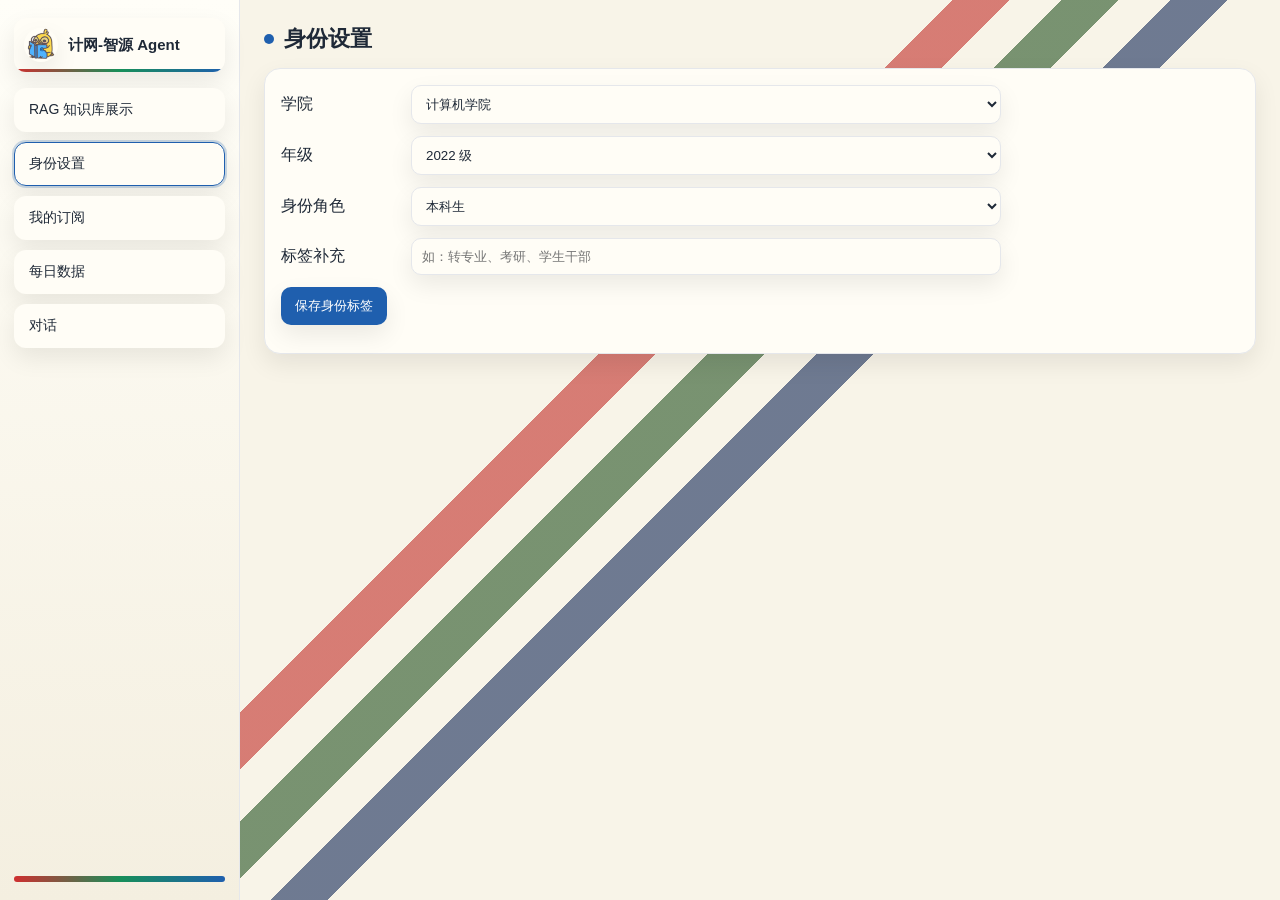
<file: frontend/identity.html>
<!DOCTYPE html>
<html lang="zh-CN">
<head>
  <meta charset="UTF-8" />
  <meta name="viewport" content="width=device-width, initial-scale=1.0" />
  <title>身份设置 - 计算机学院 Agent 平台</title>
  <link rel="stylesheet" href="styles.css" />
  <script>
    // 防止深色模式闪烁的立即执行脚本
    (function() {
      const isDark = localStorage.getItem('darkMode') === 'true';
      if (isDark) {
        document.documentElement.classList.add('dark-chat');
      }
    })();
  </script>
</head>
<body>
  <div class="app">
    <aside class="sidebar">
      <div class="brand">
        <div class="brand-logo"></div>
        <h1>计网-智源 Agent</h1>
      </div>

      <nav class="menu">
        <a href="rag.html">RAG 知识库展示</a>
        <a href="identity.html" class="active">身份设置</a>
        <a href="subscribe.html">我的订阅<span class="nav-badge" data-unread-badge hidden></span></a>
        <a href="daily.html">每日数据</a>
        <a href="index.html">对话</a>
      </nav>

      <div class="color-strip"></div>
    </aside>

    <main class="main">
      <h2 class="title"><span class="dot"></span>身份设置</h2>
      <div class="card">
        <div class="form">
          <div class="row">
            <label>学院</label>
            <select id="college">
              <option>计算机学院</option>
              <option>人工智能学院</option>
              <option>数据科学学院</option>
            </select>
          </div>
          <div class="row">
            <label>年级</label>
            <select id="grade">
              <option>2022 级</option>
              <option>2023 级</option>
              <option>2024 级</option>
              <option>2025 级</option>
            </select>
          </div>
          <div class="row">
            <label>身份角色</label>
            <select id="role">
              <option>本科生</option>
              <option>研究生</option>
              <option>辅导员</option>
              <option>教师</option>
            </select>
          </div>
          <div class="row">
            <label>标签补充</label>
            <input id="tags" placeholder="如：转专业、考研、学生干部" />
          </div>
          <button class="save" id="saveProfile">保存身份标签</button>
          <div id="saveInfo" class="subtext"></div>
        </div>
      </div>
    </main>
  </div>
  <script src="common.js"></script>
  <script src="identity.js"></script>
</body>
</html>
</file>
<file: frontend/styles.css>
:root {
  --bg: #f8f4e8;
  --panel: #fffdf6;
  --text: #1f2937;
  --muted: #6b7280;
  --line: #e5e7eb;
  --shadow: 0 10px 24px rgba(0, 0, 0, 0.08);
  --red: #cf2f2f;
  --green: #178f59;
  --blue: #1f5fae;
  --accent: var(--blue);
}

html.dark-chat,
body.dark-chat {
  --bg: #0f1115;
  --panel: #171a21;
  --text: #e5e7eb;
  --muted: #9ca3af;
  --line: #2b3240;
  --shadow: 0 10px 30px rgba(0, 0, 0, 0.5);
  --red: #7a7a7a;
  --green: #9a9a9a;
  --blue: #b3b3b3;
  --accent: #9ca3af;
}

html.dark-chat body::before,
body.dark-chat::before {
  background: 
    linear-gradient(135deg, transparent 0%, transparent 48%, rgba(122, 122, 122, 0.8) 48%, rgba(122, 122, 122, 0.8) 52%, transparent 52%, transparent 100%),
    linear-gradient(135deg, transparent 0%, transparent 48%, rgba(154, 154, 154, 0.8) 48%, rgba(154, 154, 154, 0.8) 52%, transparent 52%, transparent 100%),
    linear-gradient(135deg, transparent 0%, transparent 48%, rgba(179, 179, 179, 0.8) 48%, rgba(179, 179, 179, 0.8) 52%, transparent 52%, transparent 100%);
  background-size: 100% 100%, 100% 100%, 100% 100%;
  background-repeat: no-repeat;
  background-position: -30% -30%, 0% 0%, 30% 30%;
}

* {
  box-sizing: border-box;
}

html,
body {
  margin: 0;
  height: 100%;
  font-family: "Microsoft YaHei", "PingFang SC", "Segoe UI", sans-serif;
  background: var(--bg);
  color: var(--text);
  position: relative;
  overflow: hidden;
}

body::before {
  content: "";
  position: fixed;
  top: 0;
  left: 0;
  width: 100vw;
  height: 100vh;
  background: 
    /* 红色斜带：45% 位置（靠左），宽度 40px */
    linear-gradient(135deg, 
      transparent 0%,
      transparent calc(45% - 20px),  /* 线条左边界 */
      rgba(193, 44, 39, 0.6) calc(45% - 20px),
      rgba(193, 44, 39, 0.6) calc(45% + 20px),  /* 线条右边界（宽度 40px） */
      transparent calc(45% + 20px),
      transparent 100%
    ),
    /* 绿色斜带：50% 位置（中间），宽度 40px，与红色间距 10px */
    linear-gradient(135deg, 
      transparent 0%,
      transparent calc(50% - 20px),
      rgba(36, 81, 33, 0.6) calc(50% - 20px),
      rgba(36, 81, 33, 0.6) calc(50% + 20px),
      transparent calc(50% + 20px),
      transparent 100%
    ),
    /* 蓝色斜带：55% 位置（靠右），宽度 40px，与绿色间距 10px */
    linear-gradient(135deg, 
      transparent 0%,
      transparent calc(55% - 20px),
      rgba(19, 40, 87, 0.6) calc(55% - 20px),
      rgba(19, 40, 87, 0.6) calc(55% + 20px),
      transparent calc(55% + 20px),
      transparent 100%
    );
  background-size: 100% 100%;
  background-repeat: no-repeat;
  background-position: 0 0;
  pointer-events: none;
  z-index: 0;
}

/* 深色模式同步调整 */
html.dark-chat body::before,
body.dark-chat::before {
  background: 
    linear-gradient(135deg, 
      transparent 0%,
      transparent calc(45% - 20px),
      rgba(122, 122, 122, 0.6) calc(45% - 20px),
      rgba(122, 122, 122, 0.6) calc(45% + 20px),
      transparent calc(45% + 20px),
      transparent 100%
    ),
    linear-gradient(135deg, 
      transparent 0%,
      transparent calc(50% - 20px),
      rgba(154, 154, 154, 0.6) calc(50% - 20px),
      rgba(154, 154, 154, 0.6) calc(50% + 20px),
      transparent calc(50% + 20px),
      transparent 100%
    ),
    linear-gradient(135deg, 
      transparent 0%,
      transparent calc(55% - 20px),
      rgba(179, 179, 179, 0.6) calc(55% - 20px),
      rgba(179, 179, 179, 0.6) calc(55% + 20px),
      transparent calc(55% + 20px),
      transparent 100%
    );
  background-size: 100% 100%;
  background-repeat: no-repeat;
  background-position: 0 0;
}

.app {
  display: grid;
  grid-template-columns: 240px 1fr;
  height: 100vh;
  overflow: hidden;
  position: relative;
  z-index: 1;
}

.sidebar {
  background: linear-gradient(180deg, #fffef8 0%, #f4efe0 100%);
  border-right: 1px solid var(--line);
  padding: 18px 14px;
  display: flex;
  flex-direction: column;
  gap: 16px;
}

html.dark-chat .sidebar,
body.dark-chat .sidebar {
  background: linear-gradient(180deg, #151922 0%, #10141c 100%);
}

.brand {
  display: flex;
  align-items: center;
  gap: 10px;
  padding: 10px;
  border-radius: 12px;
  background: var(--panel);
  box-shadow: var(--shadow);
  position: relative;
  overflow: hidden;
}

.brand::after {
  content: "";
  position: absolute;
  bottom: 0;
  left: 0;
  right: 0;
  height: 3px;
  background: linear-gradient(90deg, var(--red), var(--green), var(--blue));
}

.brand-logo {
  width: 34px;
  height: 34px;
  border-radius: 50%;
  background: url('计小鸡 (8).png') no-repeat center/cover;
  display: flex;
  align-items: center;
  justify-content: center;
  box-shadow: var(--shadow);
  position: relative;
}

.brand h1 {
  font-size: 15px;
  margin: 0;
}

.menu {
  display: grid;
  gap: 10px;
}

.menu a,
.menu button {
  width: 100%;
  display: block;
  text-align: left;
  border: 1px solid transparent;
  background: var(--panel);
  color: var(--text);
  padding: 12px 14px;
  border-radius: 12px;
  cursor: pointer;
  box-shadow: var(--shadow);
  transition: 0.2s ease;
  font-size: 14px;
  text-decoration: none;
  position: relative;
  overflow: hidden;
}

.menu a::before,
.menu button::before {
  content: "";
  position: absolute;
  left: 0;
  top: 0;
  height: 100%;
  width: 3px;
  background: linear-gradient(180deg, var(--red), var(--green), var(--blue));
  opacity: 0;
  transition: 0.2s ease;
}

.menu a:hover::before,
.menu button:hover::before {
  opacity: 0;
}

.menu a:hover,
.menu button:hover {
  transform: translateY(-1px);
}

.menu a.active,
.menu button.active {
  border-color: var(--accent);
  outline: 2px solid color-mix(in srgb, var(--accent) 22%, transparent);
}

.menu a.active::before,
.menu button.active::before {
  opacity: 0;
}

.color-strip {
  margin-top: auto;
  height: 6px;
  border-radius: 999px;
  background: linear-gradient(90deg, var(--red), var(--green), var(--blue));
}

.main {
  padding: 24px;
  overflow: auto;
  position: relative;
  z-index: 1;
}

.page {
  display: none;
  animation: fade 0.2s ease;
}

.page.active {
  display: block;
}

.card {
  background: var(--panel);
  border: 1px solid var(--line);
  border-radius: 16px;
  box-shadow: var(--shadow);
  padding: 16px;
}

.title {
  margin: 0 0 14px;
  font-size: 22px;
  font-weight: 700;
  display: flex;
  align-items: center;
  gap: 10px;
}

.no-margin {
  margin: 0;
}

.subtext {
  color: var(--muted);
  font-size: 13px;
}

.top-gap {
  margin-top: 6px;
}

.doc-title {
  margin: 8px 0 4px;
}

.dot {
  width: 10px;
  height: 10px;
  border-radius: 50%;
  background: var(--accent);
  display: inline-block;
}

.chat-shell {
  max-width: 980px;
  margin: 0 auto;
  display: grid;
  gap: 16px;
}

.chat-header {
  display: flex;
  justify-content: space-between;
  align-items: center;
  gap: 16px;
}

.header-actions {
  display: flex;
  align-items: center;
  justify-content: flex-end;
  gap: 8px;
  flex-wrap: wrap;
}

.logo-wrap {
  display: flex;
  align-items: center;
  gap: 12px;
}

.ai-logo {
  width: 42px;
  height: 42px;
  border-radius: 50%;
  background: url('计小鸡 (8).png') no-repeat center/cover;
  display: flex;
  align-items: center;
  justify-content: center;
  box-shadow: var(--shadow);
  position: relative;
  border: 2px solid color-mix(in srgb, var(--blue) 30%, var(--line));
}

.switch-dark {
  border: 1px solid var(--line);
  background: var(--panel);
  color: var(--text);
  border-radius: 999px;
  padding: 8px 12px;
  cursor: pointer;
  box-shadow: var(--shadow);
}

.route-switch {
  display: inline-flex;
  align-items: center;
  gap: 3px;
  padding: 3px;
  border: 1px solid var(--line);
  border-radius: 999px;
  background: color-mix(in srgb, var(--bg) 55%, var(--panel));
}

.route-switch button {
  min-width: 52px;
  min-height: 32px;
  display: inline-flex;
  align-items: center;
  justify-content: center;
  gap: 6px;
  padding: 5px 10px;
  border: 1px solid transparent;
  border-radius: 999px;
  background: transparent;
  color: var(--muted);
  font: inherit;
  font-size: 13px;
  cursor: pointer;
  transition: background-color 0.18s ease, color 0.18s ease, border-color 0.18s ease;
}

.route-switch button.active {
  border-color: color-mix(in srgb, var(--accent) 28%, var(--line));
  background: var(--panel);
  color: var(--text);
  box-shadow: 0 1px 3px rgba(31, 41, 55, 0.12);
  font-weight: 600;
}

.route-switch button.active::before {
  width: 6px;
  height: 6px;
  flex: 0 0 6px;
  border-radius: 50%;
  background: var(--accent);
  content: "";
}

.route-switch button:focus-visible {
  outline: 2px solid var(--accent);
  outline-offset: 2px;
}

@media (max-width: 640px) {
  .chat-header {
    align-items: flex-start;
    flex-direction: column;
  }

  .header-actions {
    width: 100%;
    justify-content: flex-start;
  }
}

.chat-board {
  min-height: 300px;
  max-height: 500px;
  padding: 16px;
  border: 1px solid var(--line);
  border-radius: 16px;
  background: color-mix(in srgb, var(--panel) 90%, transparent);
  box-shadow: var(--shadow);
  overflow-y: auto;
  scrollbar-width: thin;
  scrollbar-color: var(--accent) var(--panel);
}

.chat-board::-webkit-scrollbar {
  width: 8px;
}

.chat-board::-webkit-scrollbar-track {
  background: var(--panel);
  border-radius: 4px;
}

.chat-board::-webkit-scrollbar-thumb {
  background: linear-gradient(180deg, var(--red), var(--green), var(--blue));
  border-radius: 4px;
}

.chat-board::-webkit-scrollbar-thumb:hover {
  background: linear-gradient(180deg, var(--red), var(--green), var(--blue));
  opacity: 0.8;
}

.msg {
  margin: 10px 0;
  padding: 10px 12px;
  border-radius: 12px;
  max-width: 80%;
  width: fit-content;
  line-height: 1.55;
  box-shadow: var(--shadow);
  display: block;
}

.msg.user {
  margin-left: auto;
  background: color-mix(in srgb, var(--blue) 16%, var(--panel));
  border: 1px solid color-mix(in srgb, var(--blue) 35%, var(--line));
  display: block;
}

.msg.bot {
  background: color-mix(in srgb, var(--green) 12%, var(--panel));
  border: 1px solid color-mix(in srgb, var(--green) 35%, var(--line));
  display: block;
}

.answer-text {
  white-space: pre-wrap;
}

.answer-warning {
  color: var(--red);
  font-size: 13px;
  font-weight: 600;
}

.route {
  font-size: 13px;
  color: var(--muted);
  margin: 4px 0 0;
}

.agent-tabs {
  display: flex;
  flex-wrap: wrap;
  gap: 10px;
}

.agent-tabs button {
  border: 1px solid var(--line);
  background: var(--panel);
  color: var(--text);
  border-radius: 999px;
  padding: 8px 14px;
  cursor: pointer;
  box-shadow: var(--shadow);
  position: relative;
  overflow: hidden;
}

.agent-tabs button::before {
  content: "";
  position: absolute;
  left: 0;
  top: 0;
  height: 100%;
  width: 3px;
  background: linear-gradient(180deg, var(--red), var(--green), var(--blue));
  opacity: 0;
  transition: 0.2s ease;
}

.agent-tabs button.active {
  border-color: var(--accent);
  background: color-mix(in srgb, var(--accent) 12%, var(--panel));
}

.agent-tabs button.active::before {
  opacity: 0;
}

.composer {
  display: grid;
  grid-template-columns: 1fr auto;
  gap: 10px;
}

.composer input {
  width: 100%;
  border: 1px solid var(--line);
  border-radius: 14px;
  padding: 12px 14px;
  background: var(--panel);
  color: var(--text);
  box-shadow: var(--shadow);
  outline: none;
}

.composer button {
  border: 0;
  border-radius: 14px;
  padding: 0 18px;
  background: var(--panel);
  color: var(--text);
  cursor: pointer;
  box-shadow: var(--shadow);
  border: 1px solid var(--line);
}

.kb-grid {
  display: grid;
  grid-template-columns: repeat(auto-fit, minmax(180px, 1fr));
  gap: 12px;
}

.kb-item {
  border: 1px solid var(--line);
  border-radius: 12px;
  padding: 12px;
  background: var(--panel);
  box-shadow: var(--shadow);
  cursor: pointer;
  position: relative;
  overflow: hidden;
}

.kb-item::before {
  content: "";
  position: absolute;
  left: 0;
  top: 0;
  height: 100%;
  width: 3px;
  background: linear-gradient(180deg, var(--red), var(--green), var(--blue));
  opacity: 0;
  transition: 0.2s ease;
}

.kb-item:hover::before {
  opacity: 0;
}

.doc-list {
  margin-top: 14px;
  display: grid;
  gap: 8px;
}

.doc {
  border: 1px dashed var(--line);
  border-radius: 10px;
  padding: 8px 10px;
  color: var(--muted);
}

.form {
  display: grid;
  gap: 12px;
  max-width: 720px;
}

.row {
  display: grid;
  grid-template-columns: 120px 1fr;
  gap: 10px;
  align-items: center;
}

.row input,
.row select {
  border: 1px solid var(--line);
  border-radius: 10px;
  padding: 10px;
  background: var(--panel);
  color: var(--text);
  box-shadow: var(--shadow);
}

.save {
  width: fit-content;
  border: 0;
  border-radius: 10px;
  padding: 10px 14px;
  background: var(--accent);
  color: #fff;
  cursor: pointer;
  box-shadow: var(--shadow);
}

.stats {
  display: grid;
  gap: 14px;
}

.toolbar {
  display: flex;
  gap: 10px;
  align-items: center;
  flex-wrap: wrap;
}

table {
  width: 100%;
  border-collapse: collapse;
  background: var(--panel);
  border-radius: 12px;
  overflow: hidden;
  box-shadow: var(--shadow);
}

th,
td {
  border-bottom: 1px solid var(--line);
  padding: 10px;
  text-align: left;
  font-size: 14px;
}

th {
  background: color-mix(in srgb, var(--panel) 80%, var(--accent) 8%);
}

.logs {
  border: 1px solid var(--line);
  border-radius: 12px;
  padding: 10px;
  background: var(--panel);
  box-shadow: var(--shadow);
  line-height: 1.7;
  color: var(--muted);
}

@keyframes fade {
  from {
    opacity: 0;
    transform: translateY(4px);
  }
  to {
    opacity: 1;
    transform: translateY(0);
  }
}

@keyframes spin {
  from {
    transform: rotate(0deg);
  }
  to {
    transform: rotate(360deg);
  }
}

@media (max-width: 980px) {
  .app {
    grid-template-columns: 1fr;
  }
  .sidebar {
    border-right: 0;
    border-bottom: 1px solid var(--line);
  }
}
/* ---- daily 页统计区域 ---- */
.summary-grid {
  display: grid;
  grid-template-columns: repeat(auto-fill, minmax(180px, 1fr));
  gap: 0.6rem;
  margin: 0.6rem 0;
}
.summary-grid .kv {
  /* 原为 var(--card)，但 --card 从未定义过（:root 里只有 --panel），
     导致统计卡背景一直是透明的、深色模式下尤其明显。顺带修正。 */
  background: var(--panel);
  border: 1px solid var(--line);
  border-radius: 10px;
  padding: 0.7rem 0.9rem;
  display: flex;
  flex-direction: column;
  gap: 0.2rem;
}
.summary-grid .kv span {
  color: var(--muted);
  font-size: 0.85rem;
}
.summary-grid .kv strong {
  font-size: 1.1rem;
}
.logs .log-row {
  padding: 0.35rem 0;
  border-bottom: 1px dashed var(--line);
  font-size: 0.9rem;
}
.logs .log-row:last-child {
  border-bottom: 0;
}

/* ---- 我的订阅页 ---- */
/* 全部用 :root 的 CSS 变量，深色模式自动跟随，不需要额外的 .dark-chat 覆盖 */

.chip-row {
  display: flex;
  flex-wrap: wrap;
  gap: 0.5rem;
  margin: 0.4rem 0 0.2rem;
}
.chip {
  border: 1px solid var(--line);
  background: var(--panel);
  color: var(--text);
  border-radius: 999px;
  padding: 0.35rem 0.8rem;
  font-size: 0.88rem;
  cursor: pointer;
  box-shadow: var(--shadow);
  transition: 0.2s ease;
}
.chip.active {
  border-color: var(--accent);
  background: color-mix(in srgb, var(--accent) 12%, var(--panel));
}
.chip.static {
  cursor: default;
  box-shadow: none;
}
.chip .chip-x {
  margin-left: 0.4rem;
  color: var(--muted);
  font-weight: 700;
}
.chip .chip-x:hover {
  color: var(--red);
}

.feed {
  display: grid;
  gap: 0.6rem;
  margin: 0.6rem 0;
}
.feed-item {
  border: 1px solid var(--line);
  border-left: 3px solid transparent;
  border-radius: 10px;
  background: var(--panel);
  box-shadow: var(--shadow);
  padding: 0.7rem 0.9rem;
}
/* 未读用左侧色条 + 加粗标题表达，不依赖颜色单一维度 */
.feed-item.unread {
  border-left-color: var(--accent);
}
.feed-item.unread .feed-title {
  font-weight: 700;
}
.feed-title {
  font-size: 0.98rem;
}
.feed-title a {
  color: inherit;
  text-decoration: none;
}
.feed-title a:hover {
  text-decoration: underline;
}
.feed-meta {
  color: var(--muted);
  font-size: 0.8rem;
  margin-top: 0.25rem;
  display: flex;
  flex-wrap: wrap;
  gap: 0.5rem;
  align-items: center;
}
.feed-snippet {
  color: var(--muted);
  font-size: 0.86rem;
  margin-top: 0.35rem;
  line-height: 1.6;
}
.feed-actions {
  margin-top: 0.4rem;
}
.feed-actions button {
  border: 1px solid var(--line);
  background: var(--panel);
  color: var(--text);
  border-radius: 8px;
  padding: 0.2rem 0.6rem;
  font-size: 0.8rem;
  cursor: pointer;
}
.feed-actions button:hover {
  border-color: var(--accent);
}

.badge {
  display: inline-block;
  padding: 0 0.4rem;
  border-radius: 999px;
  background: var(--accent);
  color: var(--panel);
  font-size: 0.72rem;
}
.badge.hit {
  background: transparent;
  color: var(--accent);
  border: 1px solid var(--accent);
}

/* 侧边栏未读徽标：用 float 而不是给 .menu a 加 flex，
   这样对现有 4 个页面的布局零影响 */
.nav-badge {
  float: right;
  background: var(--red);
  color: #fff;
  border-radius: 999px;
  font-size: 0.7rem;
  padding: 0.05rem 0.4rem;
  margin-top: 0.15rem;
}
.nav-badge[hidden] {
  display: none;
}

/* 次级操作按钮（暂停提醒等），与主操作 .save 区分开 */
.btn-ghost {
  border: 1px solid var(--line);
  background: var(--panel);
  color: var(--text);
  border-radius: 10px;
  padding: 0.45rem 0.9rem;
  cursor: pointer;
  box-shadow: var(--shadow);
  transition: 0.2s ease;
}
.btn-ghost:hover {
  border-color: var(--accent);
}
.btn-ghost.paused {
  border-color: var(--accent);
  background: color-mix(in srgb, var(--accent) 12%, var(--panel));
}

.empty-hint {
  color: var(--muted);
  font-size: 0.9rem;
  padding: 0.8rem 0;
}
.pager {
  display: flex;
  gap: 0.6rem;
  align-items: center;
  margin-top: 0.6rem;
}
</file>
